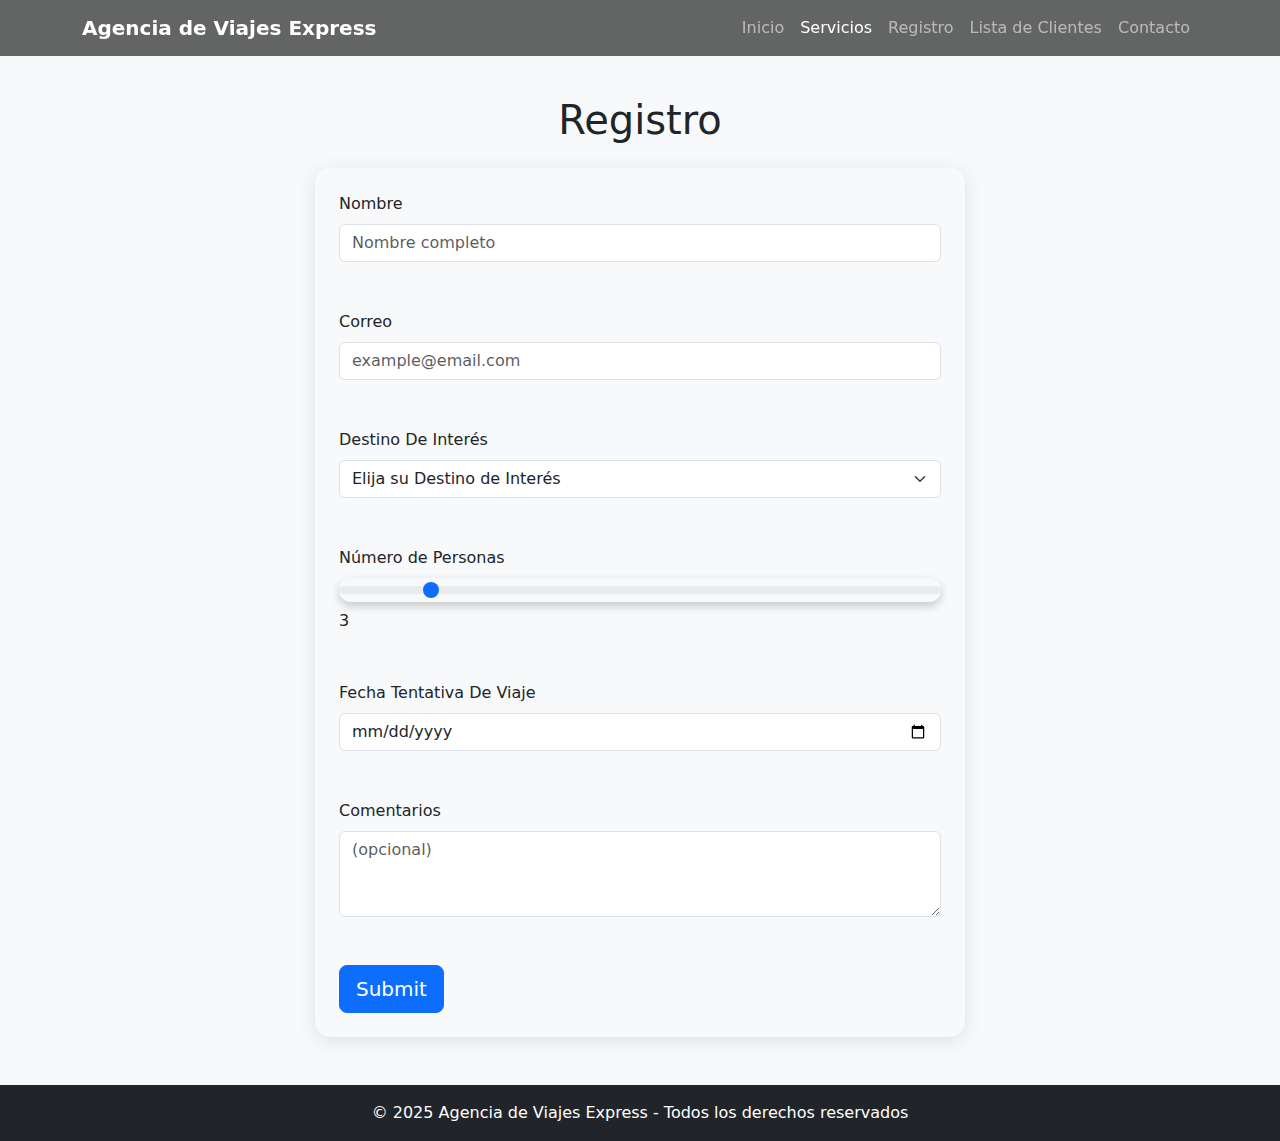
<file: registro.html>
<!DOCTYPE html>
<html lang="es">
<head>
  <meta charset="UTF-8">
  <meta name="viewport" content="width=device-width, initial-scale=1.0">
  <title>Servicios - Agencia de Viajes Express</title>
  <link href="https://cdn.jsdelivr.net/npm/bootstrap@5.3.0/dist/css/bootstrap.min.css" rel="stylesheet">
  <link rel="stylesheet" href="css/styles.css">
</head>
<body>

<!-- NAVBAR -->
<nav class="navbar navbar-expand-lg navbar-dark fixed-top">
  <div class="container">
    <a class="navbar-brand fw-bold" href="index.html">Agencia de Viajes Express</a>
    <button class="navbar-toggler" type="button" data-bs-toggle="collapse" data-bs-target="#menuNav">
      <span class="navbar-toggler-icon"></span>
    </button>
    <div class="collapse navbar-collapse" id="menuNav">
      <ul class="navbar-nav ms-auto">
        <li class="nav-item"><a class="nav-link" href="index.html">Inicio</a></li>
        <li class="nav-item"><a class="nav-link active" href="servicios.html">Servicios</a></li>
        <li class="nav-item"><a class="nav-link" href="registro.html">Registro</a></li>
        <li class="nav-item"><a class="nav-link" href="lista.html">Lista de Clientes</a></li>
        <li class="nav-item"><a class="nav-link" href="contacto.html">Contacto</a></li>
      </ul>
    </div>
  </div>
</nav>

<!-- TÍTULO -->
<div class="container mt-5 pt-5">
  <h1 class="text-center mb-4">Registro</h1>
  <div class="row" id="listaPaquetes"></div>
</div>

<!-- FORMULARIO -->
<form class="container p-4 formulario">
  <div class="mb-5">
    <label class="form-label">Nombre</label>
    <input class="form-control" type="text" placeholder="Nombre completo" id="nombre" required>
    <p id="nameError"></p>
  </div>

  <div class="mb-5">
    <label class="form-label">Correo</label>
    <input class="form-control" type="email" placeholder="example@email.com" id="email" required>
    <p id="emailError"></p>
  </div>

  <div class="mb-5">
    <label class="form-label">Destino De Interés</label>
    <select class="form-select" id="destino">
      <option selected>Elija su Destino de Interés</option>
      <option >Cancún All-Inclusive</option>
      <option >Europa En 15 Días</option>
      <option >Experiencia en Nueva York</option>
      <option >Safari en África</option>
      <option >Maravillas de Asia</option>
      <option >Ruta por Sudamérica</option>
      <option >Islas del Caribe</option>
      <option >Desierto de Dubai</option>
      <option >Canadá y sus paisajes</option>
      <option >Ruta Maya México</option>
    </select>
    <p id="destinoError"></p>
  </div>

  <div class="mb-5">
    <label class="form-label">Número de Personas</label>
    <input type="range" class="form-range rango" min="1" max="15" value="3" id="customRange">
    <output for="customRange" id="personas" aria-hidden="true"></output>
  </div>

  <div class="mb-5">
    <label class="form-label">Fecha Tentativa De Viaje</label>
    <input type="date" class="form-control" id="fecha" required>
    <p id="fechaError"></p>
  </div>

  <div class="mb-5">
    <label class="form-label">Comentarios</label>
    <textarea class="form-control" rows="3" placeholder="(opcional)" id="comentario"></textarea>
  </div>

  <input type="submit" class="btn btn-primary btn-lg" id="enviarSolicitud" onclick="registrarSolicitud()"></input>
</form>

<footer class="bg-dark text-white text-center py-3 mt-5">
  &copy; 2025 Agencia de Viajes Express - Todos los derechos reservados
</footer>

<script src="js/scripts.js"></script>
<script src="js/clientes.js"></script>

</body>
</html>
</file>
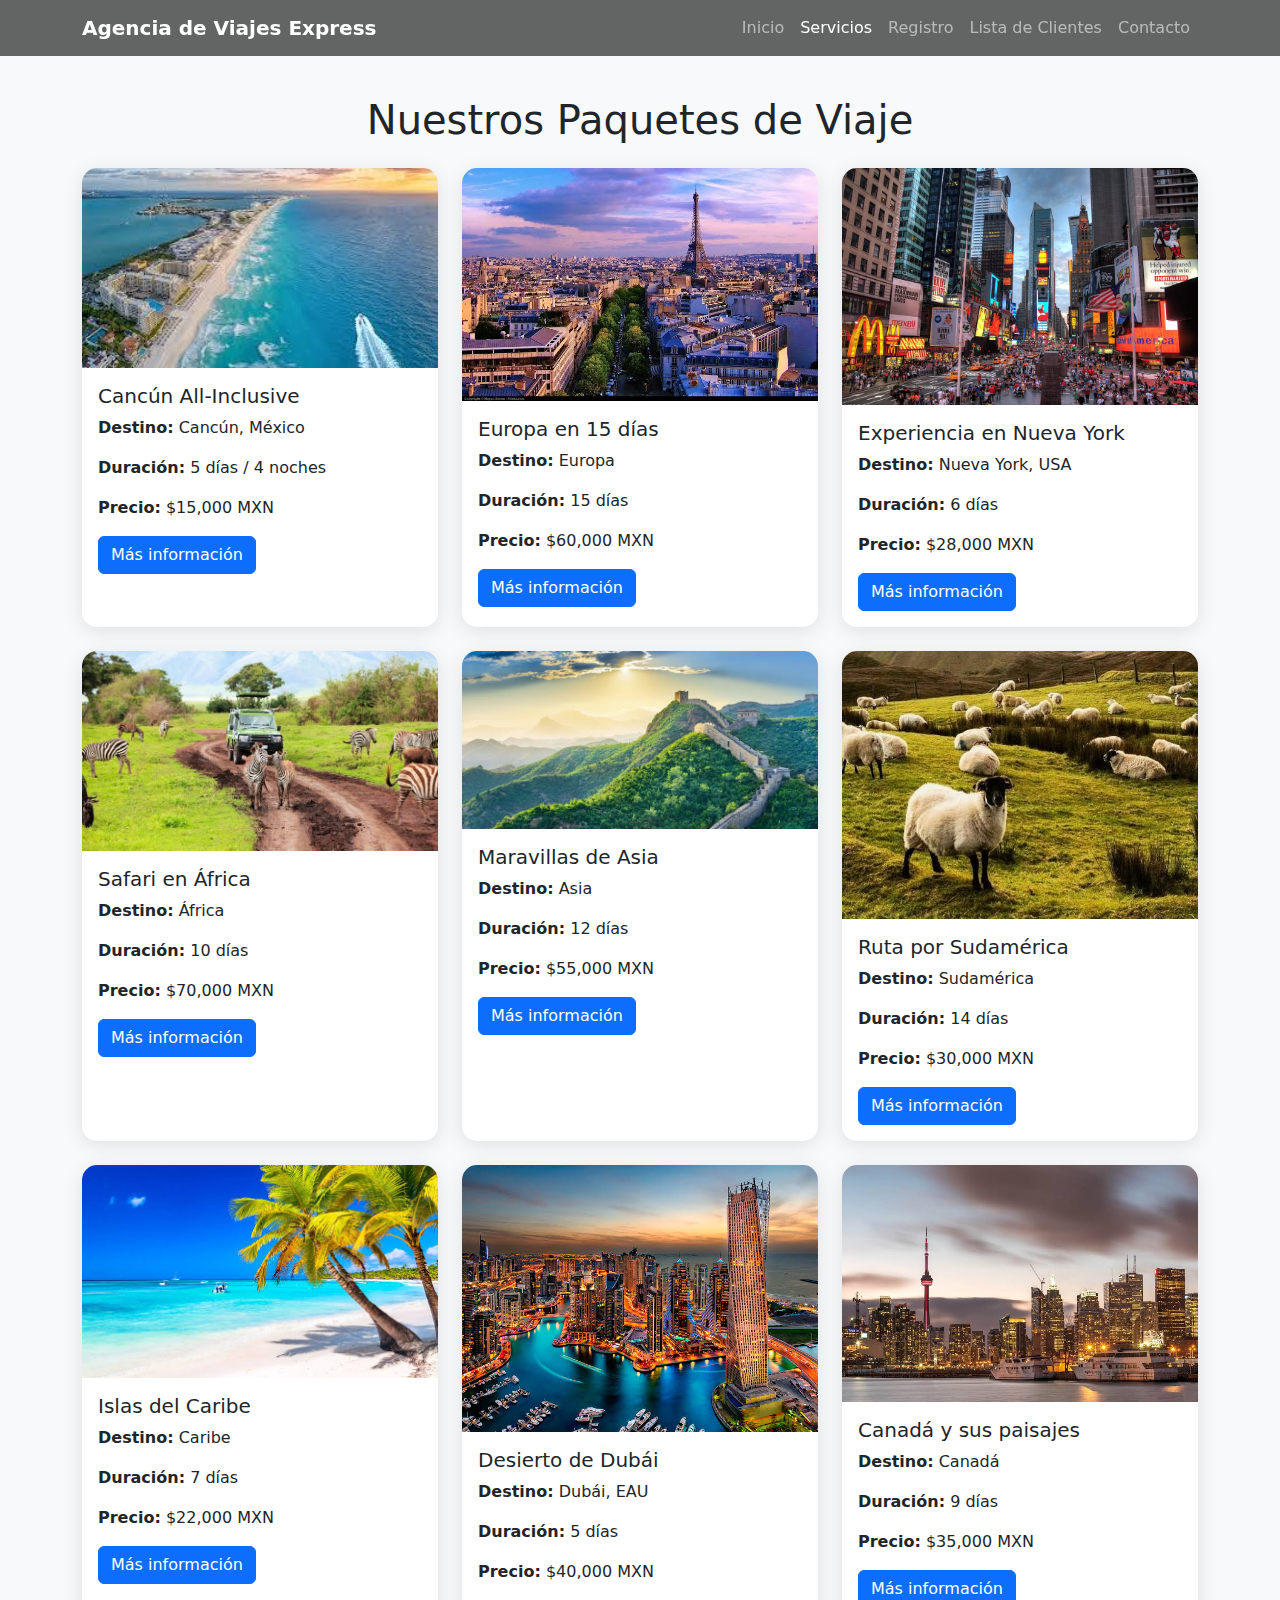
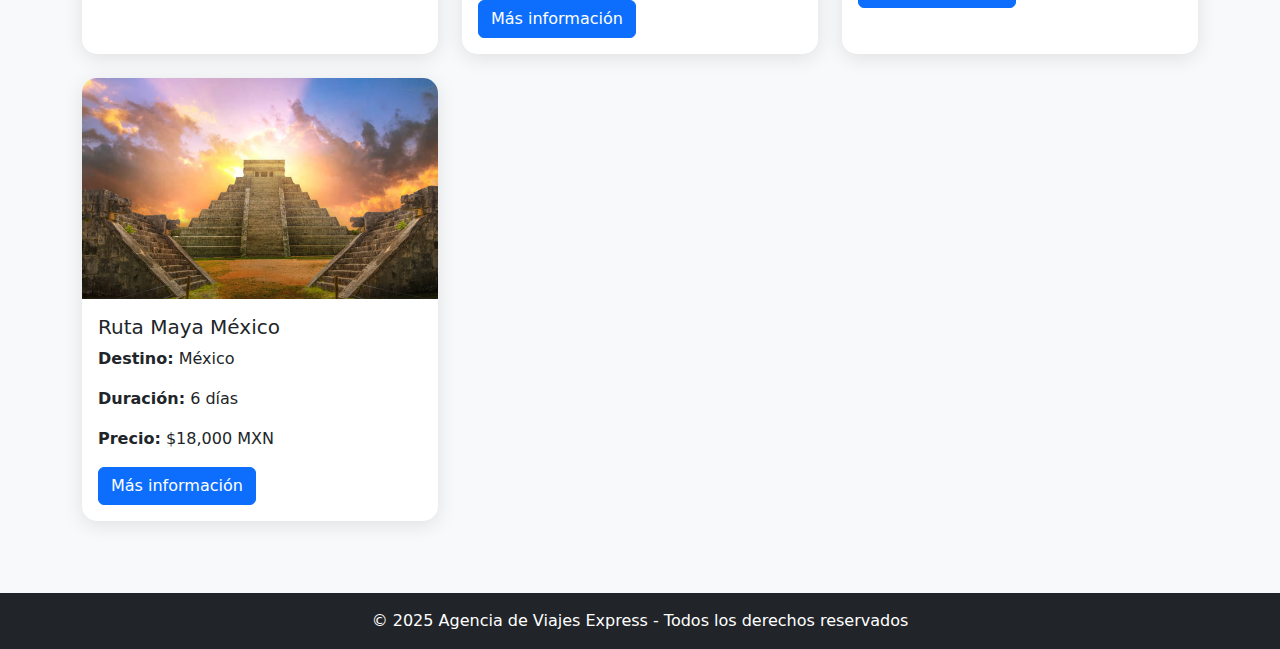
<file: servicios.html>
<!DOCTYPE html>
<html lang="es">
<head>
  <meta charset="UTF-8">
  <meta name="viewport" content="width=device-width, initial-scale=1.0">
  <title>Servicios - Agencia de Viajes Express</title>
  <link href="https://cdn.jsdelivr.net/npm/bootstrap@5.3.0/dist/css/bootstrap.min.css" rel="stylesheet">
  <link rel="stylesheet" href="css/styles.css">
</head>
<body>

<!-- NAVBAR -->
<nav class="navbar navbar-expand-lg navbar-dark fixed-top">
  <div class="container">
    <a class="navbar-brand fw-bold" href="index.html">Agencia de Viajes Express</a>
    <button class="navbar-toggler" type="button" data-bs-toggle="collapse" data-bs-target="#menuNav">
      <span class="navbar-toggler-icon"></span>
    </button>
    <div class="collapse navbar-collapse" id="menuNav">
      <ul class="navbar-nav ms-auto">
        <li class="nav-item"><a class="nav-link" href="index.html">Inicio</a></li>
        <li class="nav-item"><a class="nav-link active" href="servicios.html">Servicios</a></li>
        <li class="nav-item"><a class="nav-link" href="registro.html">Registro</a></li>
        <li class="nav-item"><a class="nav-link" href="lista.html">Lista de Clientes</a></li>
        <li class="nav-item"><a class="nav-link" href="contacto.html">Contacto</a></li>
      </ul>
    </div>
  </div>
</nav>

<!-- TÍTULO -->
<div class="container mt-5 pt-5">
  <h1 class="text-center mb-4">Nuestros Paquetes de Viaje</h1>
  <div class="row" id="listaPaquetes"></div>
</div>

<!-- MODAL -->
<div class="modal fade" id="modalPaquete" tabindex="-1" aria-hidden="true">
  <div class="modal-dialog modal-lg">
    <div class="modal-content">
      <div class="modal-header">
        <h5 class="modal-title" id="tituloPaquete"></h5>
        <button type="button" class="btn-close" data-bs-dismiss="modal"></button>
      </div>
      <div class="modal-body" id="detallePaquete"></div>
    </div>
  </div>
</div>

<footer class="bg-dark text-white text-center py-3 mt-5">
  &copy; 2025 Agencia de Viajes Express - Todos los derechos reservados
</footer>

<script src="https://cdn.jsdelivr.net/npm/bootstrap@5.3.0/dist/js/bootstrap.bundle.min.js"></script>
<script>
const paquetes = [
  {titulo:'Cancún All-Inclusive', destino:'Cancún, México', duracion:'5 días / 4 noches', incluye:'Hospedaje, vuelos redondos, transporte, tours, comidas y bebidas ilimitadas', precio:'$15,000 MXN', imagen:'img/cancun.jpg'},
  {titulo:'Europa en 15 días', destino:'Europa', duracion:'15 días', incluye:'Vuelos, trenes, hoteles, tours', precio:'$60,000 MXN', imagen:'img/europa.jpg'},
  {titulo:'Experiencia en Nueva York', destino:'Nueva York, USA', duracion:'6 días', incluye:'Vuelos, hotel, tour por la ciudad', precio:'$28,000 MXN', imagen:'img/newyork.jpg'},
  {titulo:'Safari en África', destino:'África', duracion:'10 días', incluye:'Safaris, hospedaje, vuelos internos', precio:'$70,000 MXN', imagen:'img/safari.jpg'},
  {titulo:'Maravillas de Asia', destino:'Asia', duracion:'12 días', incluye:'Vuelos, tours y alojamientos', precio:'$55,000 MXN', imagen:'img/asia.jpg'},
  {titulo:'Ruta por Sudamérica', destino:'Sudamérica', duracion:'14 días', incluye:'Transporte terrestre y hospedaje', precio:'$30,000 MXN', imagen:'img/sudamerica.jpg'},
  {titulo:'Islas del Caribe', destino:'Caribe', duracion:'7 días', incluye:'Resort, vuelos y actividades acuáticas', precio:'$22,000 MXN', imagen:'img/caribe.jpg'},
  {titulo:'Desierto de Dubái', destino:'Dubái, EAU', duracion:'5 días', incluye:'Vuelos, hotel y safari por el desierto', precio:'$40,000 MXN', imagen:'img/dubai.jpg'},
  {titulo:'Canadá y sus paisajes', destino:'Canadá', duracion:'9 días', incluye:'Vuelo, hotel y excursiones', precio:'$35,000 MXN', imagen:'img/canada.jpg'},
  {titulo:'Ruta Maya México', destino:'México', duracion:'6 días', incluye:'Tours arqueológicos y hospedaje', precio:'$18,000 MXN', imagen:'img/maya.jpg'}
];

const contenedor = document.getElementById('listaPaquetes');
paquetes.forEach((p, i) => {
  contenedor.innerHTML += `
    <div class="col-md-4 mb-4">
      <div class="card h-100">
        <img src="${p.imagen}" class="card-img-top" alt="${p.titulo}">
        <div class="card-body">
          <h5 class="card-title">${p.titulo}</h5>
          <p><strong>Destino:</strong> ${p.destino}</p>
          <p><strong>Duración:</strong> ${p.duracion}</p>
          <p><strong>Precio:</strong> ${p.precio}</p>
          <button class="btn btn-primary" data-bs-toggle="modal" data-bs-target="#modalPaquete" onclick="mostrarDetalle(${i})">Más información</button>
        </div>
      </div>
    </div>
  `;
});

function mostrarDetalle(i) {
  const p = paquetes[i];
  document.getElementById('tituloPaquete').innerText = p.titulo;
  document.getElementById('detallePaquete').innerHTML = `
    <img src="${p.imagen}" class="img-fluid mb-3" alt="${p.titulo}">
    <p><strong>Destino:</strong> ${p.destino}</p>
    <p><strong>Duración:</strong> ${p.duracion}</p>
    <p><strong>Incluye:</strong> ${p.incluye}</p>
    <p><strong>Precio:</strong> ${p.precio}</p>
    <p><em>Política de cancelación:</em> Cancelación gratuita hasta 7 días antes de la salida.</p>
  `;
}
</script>
</body>
</html>
</file>
<file: css/styles.css>
:root {
  --color-principal: #0077b6;
  --color-secundario: #0096c7;
  --color-fondo: #f8f9fa;
}

body {
  background-color: var(--color-fondo);
}

/* NAVBAR */
.navbar {
  background: rgba(0, 0, 0, 0.6) !important;
}

/* HERO */
.hero {
  height: 100vh;
  background: url('img/cancun.jpg') center/cover no-repeat;
  display: flex;
  align-items: center;
  justify-content: center;
  color: white;
  text-shadow: 0 2px 10px rgba(0,0,0,0.5);
}

.hero h1 {
  font-size: 3rem;
  font-weight: bold;
}

/* CARDS */
.card {
  border: none;
  border-radius: 15px;
  overflow: hidden;
  box-shadow: 0 4px 20px rgba(0,0,0,0.1);
  transition: transform 0.3s ease;
}

.card:hover {
  transform: translateY(-5px);
}

.formulario {
  max-width: 650px;
  border-radius: 15px;
  box-shadow: 0 4px 20px rgba(0, 0, 0, 0.1);
}

.rango {
  box-shadow: 0 4px 10px rgba(0, 0, 0, 0.2);
  border-radius: 15px;
}
</file>
